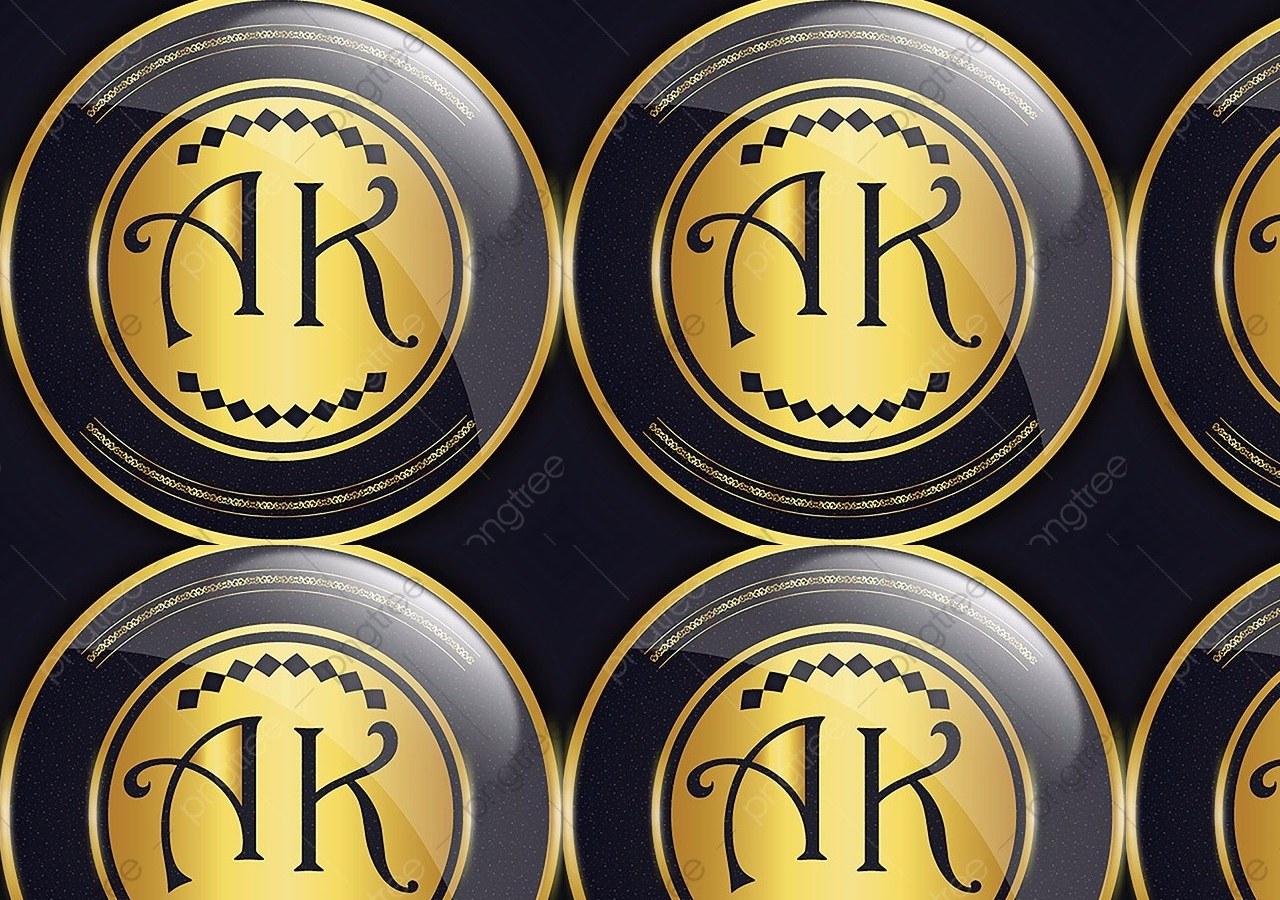
<file: index.html>
<!DOCTYPE html>
<html lang="en">
<head>
    <meta charset="UTF-8">
    <meta http-equiv="X-UA-Compatible" content="IE=edge">
    <meta name="viewport" content="width=device-width, initial-scale=1.0">
    <title>Document</title>
    <link rel="stylesheet" href="main_1.css">
</head>
<body>
    
</body>
</html>
</file>
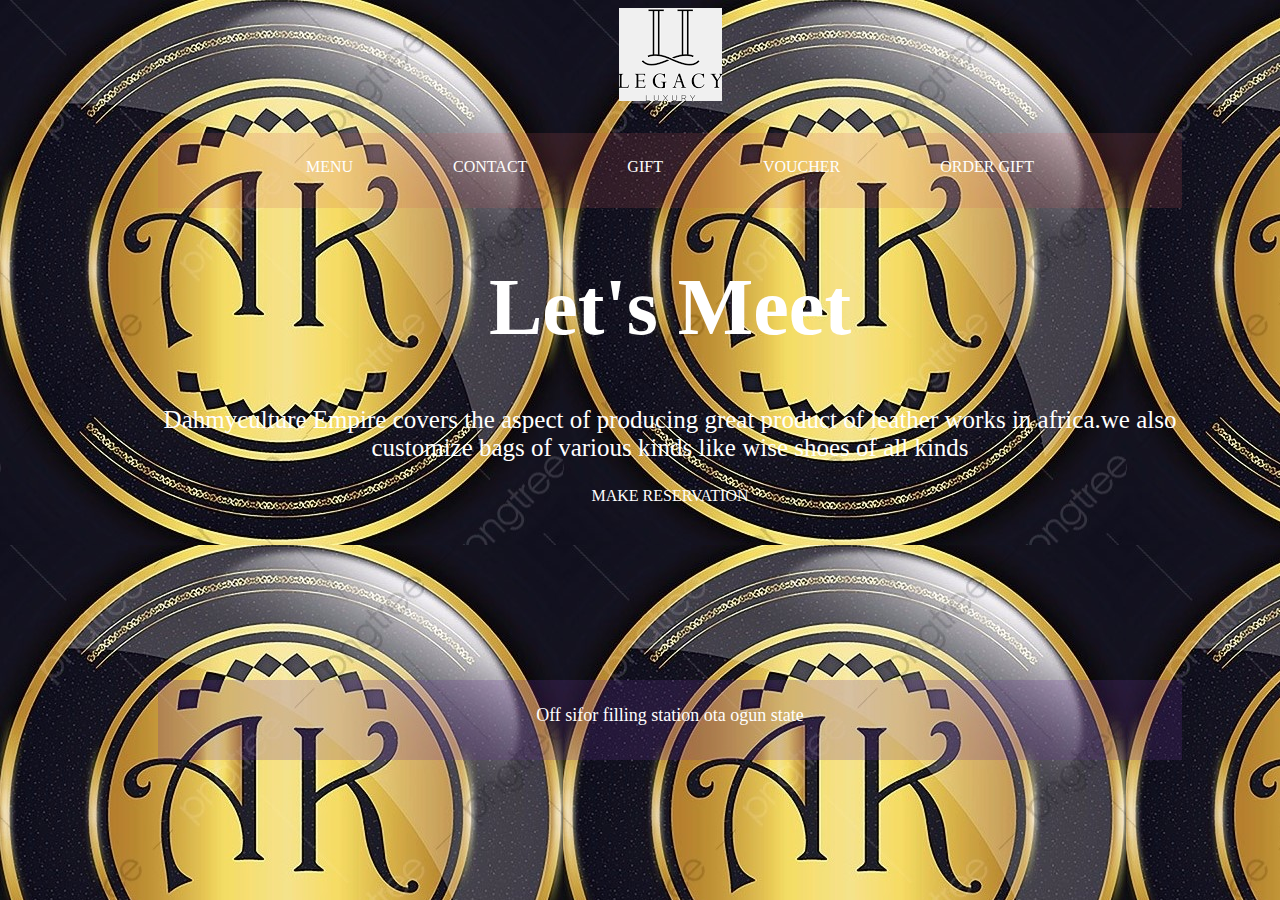
<file: index_1.html>
<!DOCTYPE html>
<html lang="en">
<head>
    <meta charset="UTF-8">
    <meta http-equiv="X-UA-Compatible" content="IE=edge">
    <meta name="viewport" content="width=device-width, initial-scale=1.0">
    <title>Dahmyculture Empire</title>
    <link rel="stylesheet" href="main_1.css">
</head>
<body>
<header>
<img src="images/logo_image.png" alt="logo for Dahmyculture Empire">
</header>


<nav>
<a href="#">MENU</a><a href="#">CONTACT</a><a href="#">GIFT</a><a href="#">VOUCHER</a><a href="#">ORDER GIFT</a>
</nav>

<main>

    <h1>Let's Meet</h1>
    <p>Dahmyculture Empire covers the aspect of producing great product of leather works in africa.we also customize bags of various kinds like wise shoes of all kinds</p>

   <a href="http//:www.google.com">MAKE RESERVATION</a>



</main>

<footer>
    <p>Off sifor filling station ota ogun state</p>
</footer>

    
</body>
</html>
</file>
<file: main_1.css>
header {
    /* background-color: black; */
    height: 100px;
    width: 1024px;
    text-align: center;
    
}

nav {
    background-color: rgba(205, 92, 92, 0.178);
    height: 50px;
    width: 1024px;  
    text-align: center;
    margin-top: 25px;
    padding-top: 25px;
    
}

nav a {
    padding-left: 50px;
    padding-right: 50px;
    text-decoration: none;
    color: white;
    
    

}

main {
    /* background-color: darkcyan; */
    height: 400px;
    width: 1024px;
    text-align: center;
    text-decoration: none;
    color: white;
    
    
    
}

footer {
    background-color: rgba(102, 51, 153, 0.233);
    height: 80px;
    width: 1024px;
}

footer p {
    font-size: 18px;
    text-align: center;
    padding-top: 25px;

}

h1 a {
    text-align: center;
    color: white;
    
}

body {
    background-color: gray;
    padding-left: 150px;
    padding-right: 150px;
    background-image: url(images/logo-background.jpg);
    color: white;
    
}


h1 {
    font-size: 80px;
    text-align: center;
    color: white;
}

p {
    font-size: 25px;
    text-align: center;
}

main a {
    text-decoration: none;
    color: white;
}
</file>
